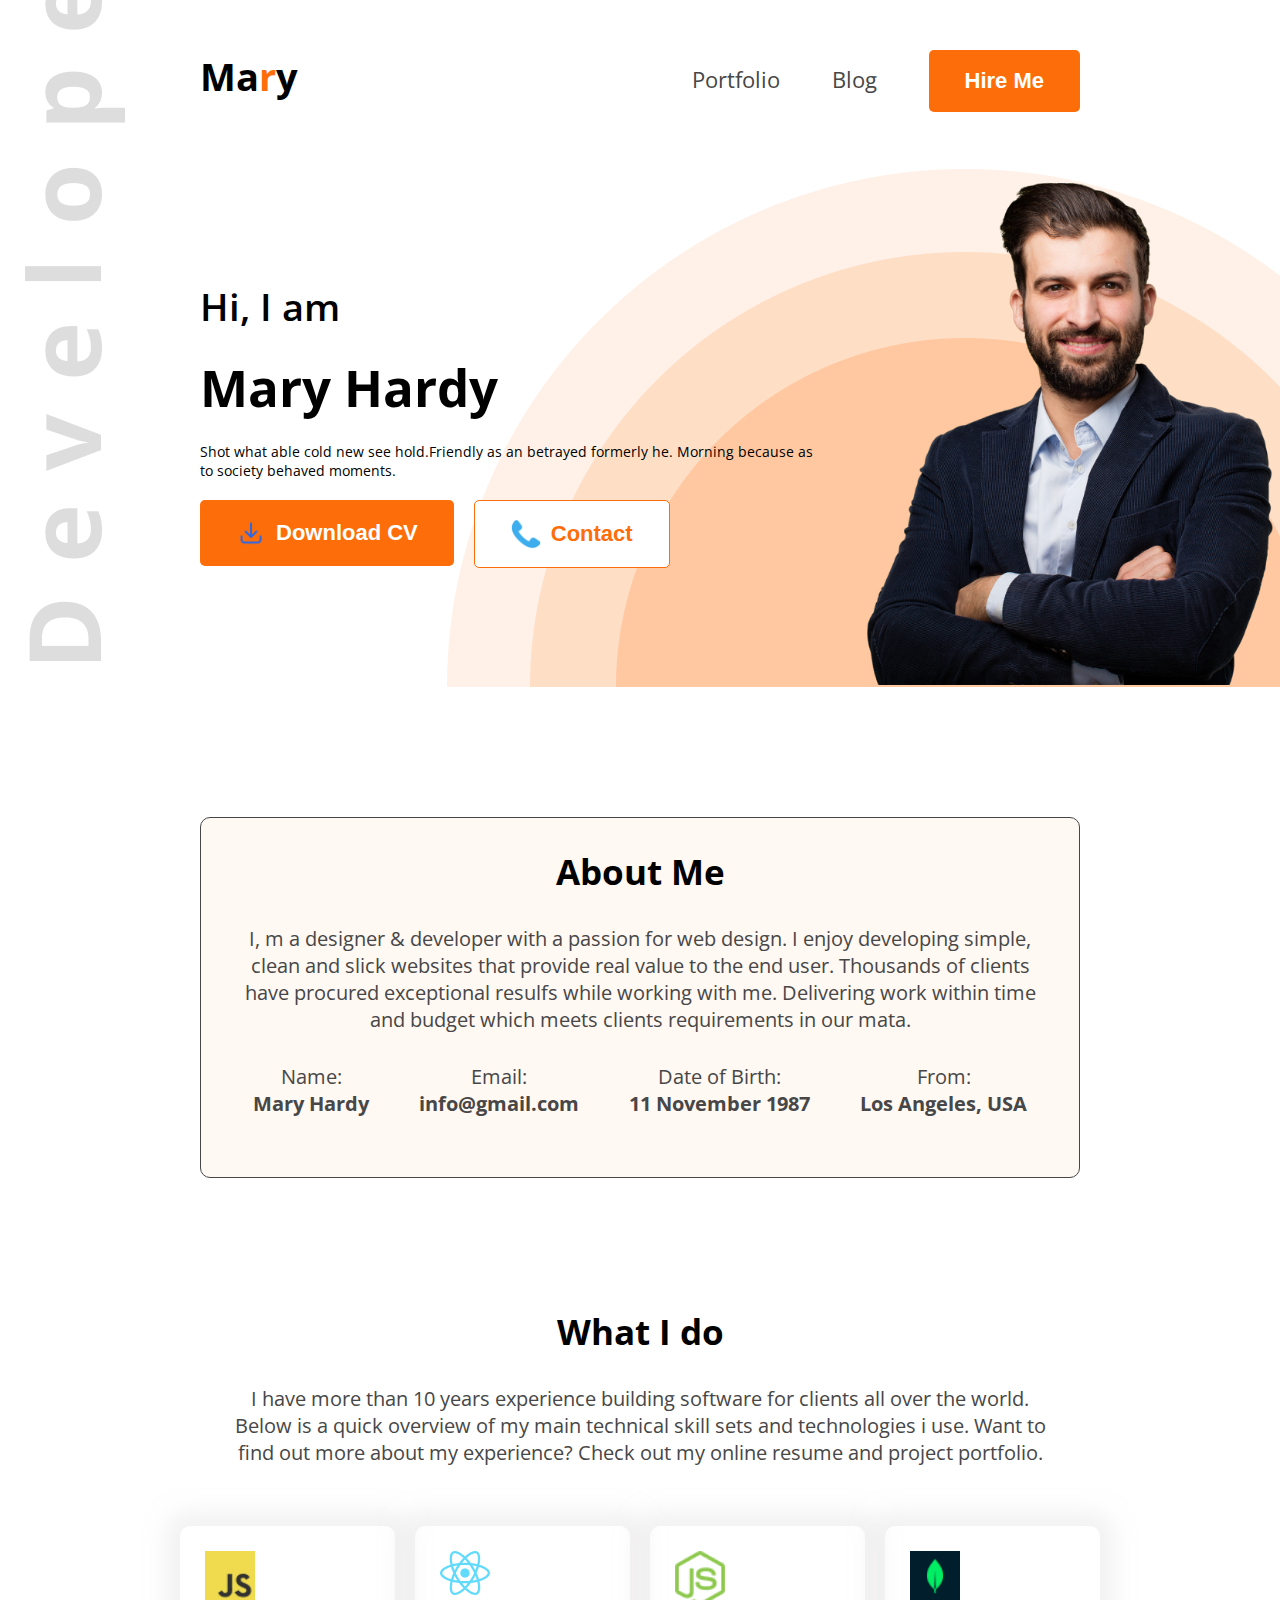
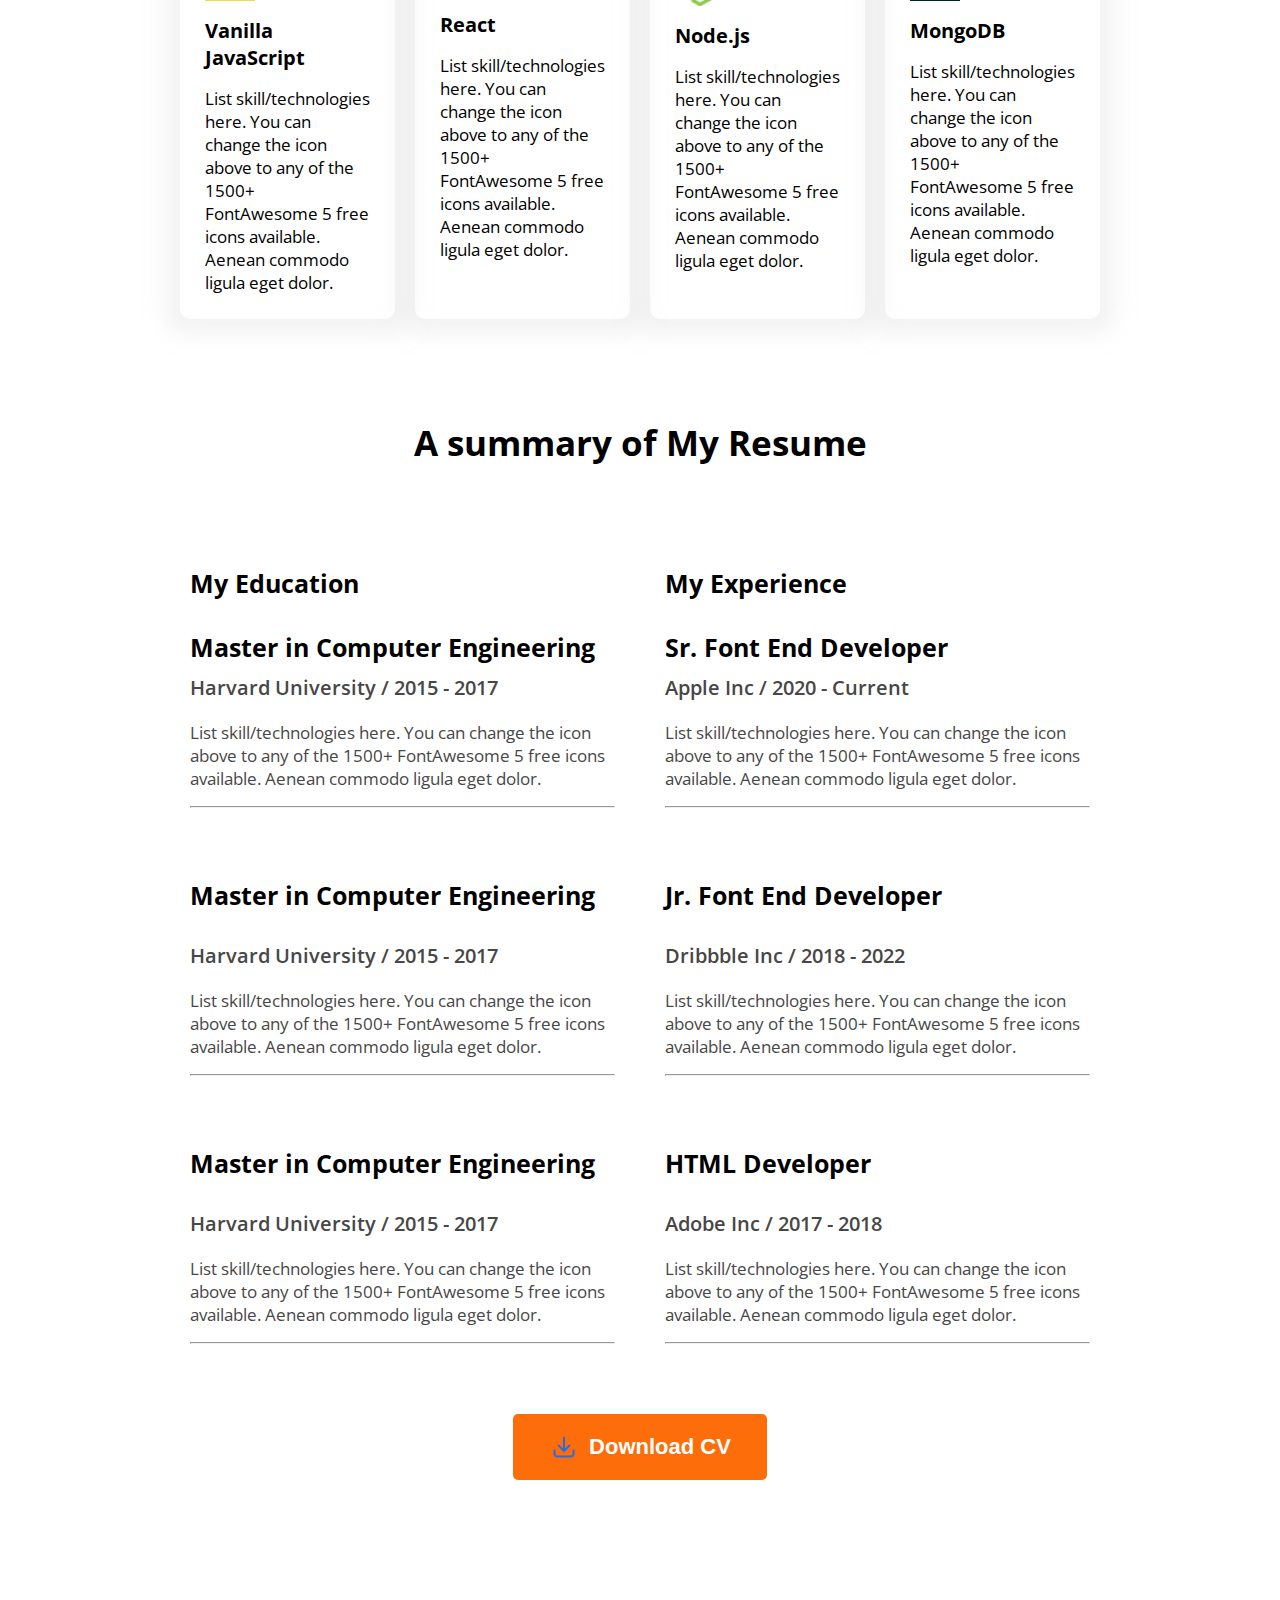
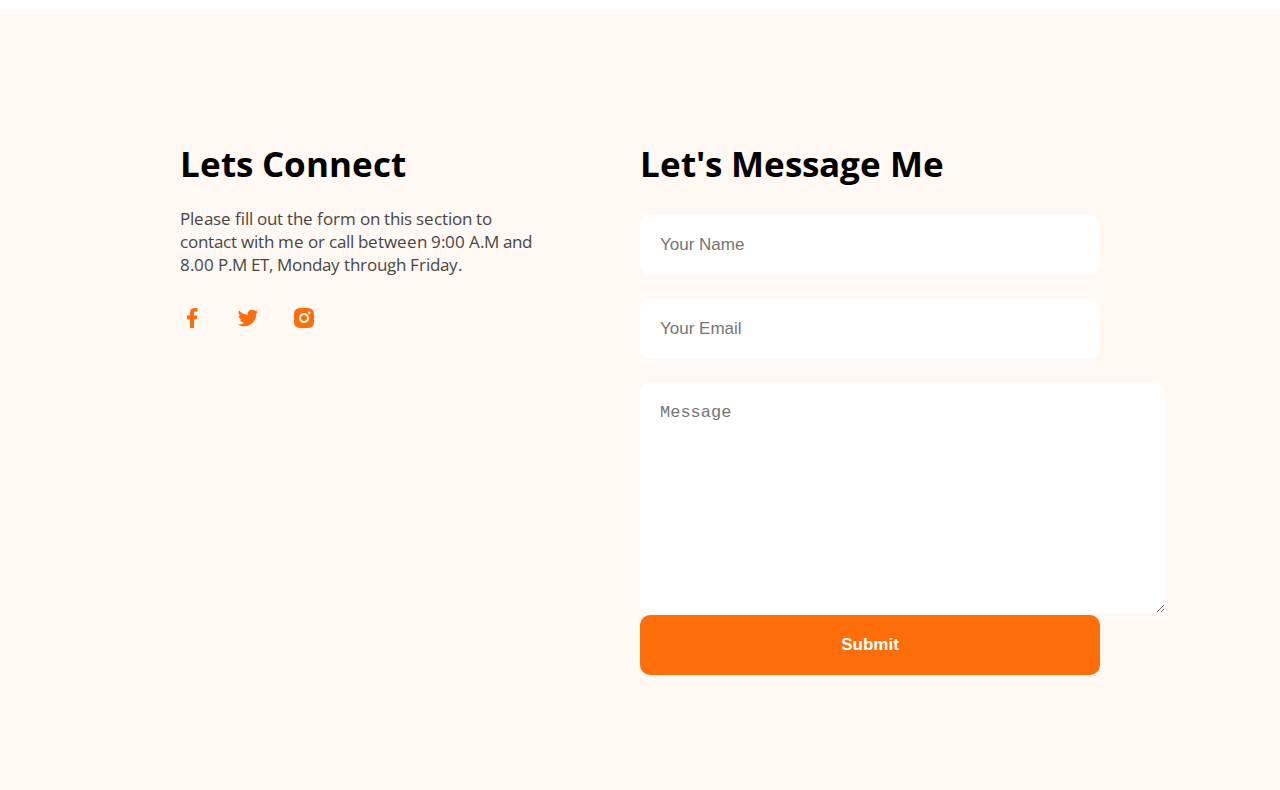
<file: index.html>
<!DOCTYPE html>
<html lang="en">
  <head>
    <meta charset="UTF-8" />
    <meta name="viewport" content="width=device-width, initial-scale=1.0" />
    <title>Portfolio</title>
    <link rel="stylesheet" href="style.css" />
  </head>
  <body>
    <nav class="nav-section">
      <section>
        <h3>Ma<span class="color">r</span>y</h3>
      </section>
      <section class="nav-a">
        <a id="portfolio" href="./portfolio.html" target="_blank">Portfolio</a>
        <a href="./blog.html" target="_blank">Blog</a
        >
        <a href="https://www.fiverr.com/users/badshanisan/seller_dashboard" target="_blank"><button class="btn">Hire Me</button></a>
      </section>
    </nav>
    <header>
      <section class="hero-section">
        <div class="text">
          <h3>Hi, I am</h3>
          <h1>Mary Hardy</h1>
          <p>
            Shot what able cold new see hold.Friendly as an betrayed formerly
            he. Morning because as to society behaved moments.
          </p>
          <div class="btn-s">
            <div class="parent">
              <button onclick="download()" class="btn">
                <img src="/images/download.png" />Download CV
              </button>
            </div>
            <div class="parent">
              <button onclick="call()" class="btn-contact">
                <img src="/images/phone.png" />Contact
              </button>
            </div>
          </div>
        </div>
        <div class="image-section">
            <div class="img">
                <img src="/images/hardy.png"/>
              </div>
              <div class="back"><img src="/images/header_bg.png"/></div>
        </div>
        <div class="dev-icon"><img src="/images/developer.png"/>
        </div>
      </section>
    </header>
    <main>
      <section class="about">
        <h2 class="m-b">About Me</h2>
        <p class="m-b">
          I, m a designer & developer with a passion for web design. I enjoy
          developing simple, clean and slick websites that provide real value to
          the end user. Thousands of clients have procured exceptional resulfs
          while working with me. Delivering work within time and budget which
          meets clients requirements in our mata.
        </p>
        <div class="info">
          <div class="name m-b">
            Name: <br />
            <span>Mary Hardy</span>
          </div>
          <div class="name m-b">
            Email: <br />
            <span>info@gmail.com</span>
          </div>
          <div class="name m-b">
            Date of Birth: <br />
            <span>11 November 1987</span>
          </div>
          <div class="name m-b">
            From: <br />
            <span>Los Angeles, USA</span>
          </div>
        </div>
      </section>
      <section class="about-2">
        <h2 class="m-b">What I do</h2>
        <p class="m-b">
          I have more than 10 years experience building software for clients all
          over the world. Below is a quick overview of my main technical skill
          sets and technologies i use. Want to find out more about my
          experience? Check out my online resume and project portfolio.
        </p>
      </section>
      <section class="card-section">
        <div class="card">
          <img src="/images/icons/js.png" />
          <h2>Vanilla JavaScript</h2>
          <p>
            List skill/technologies here. You can change the icon above to any
            of the 1500+ FontAwesome 5 free icons available. Aenean commodo
            ligula eget dolor.
          </p>
        </div>
        <div class="card">
          <img src="/images/icons/react.png" />
          <h2>React</h2>
          <p>
            List skill/technologies here. You can change the icon above to any
            of the 1500+ FontAwesome 5 free icons available. Aenean commodo
            ligula eget dolor.
          </p>
        </div>
        <div class="card">
          <img src="/images/icons/nodejs.png" />
          <h2>Node.js</h2>
          <p>
            List skill/technologies here. You can change the icon above to any
            of the 1500+ FontAwesome 5 free icons available. Aenean commodo
            ligula eget dolor.
          </p>
        </div>
        <div class="card">
          <img src="/images/icons/mongo.png" />
          <h2>MongoDB</h2>
          <p>
            List skill/technologies here. You can change the icon above to any
            of the 1500+ FontAwesome 5 free icons available. Aenean commodo
            ligula eget dolor.
          </p>
        </div>
      </section>
      <section>
        <h2 class="summary">A summary of My Resume</h2>
        <div class="all-sum">
          <div class="flex">
            <div class="all-summary">
            <h2>My Education</h2>
            <h3>Master in Computer Engineering</h3>
            <h4>Harvard University / 2015 - 2017</h4>
            <p>
              List skill/technologies here. You can change the icon above to any
              of the 1500+ FontAwesome 5 free icons available. Aenean commodo
              ligula eget dolor.
            </p>
            <br />
            <br />
            <hr />
          </div>
          <div class="all-summary">
            <h2>My Experience</h2>
            <h3>Sr. Font End Developer</h3>
            <h4>Apple Inc / 2020 - Current</h4>
            <p>
                List skill/technologies here. You can change the icon above 
                to any of the 1500+ FontAwesome 5 free icons available. Aenean commodo ligula eget dolor.
            </p>
            <br />
            <br />
            <hr />
          </div>
        </div>
          <div class="flex">
            <div class="all-summary">
            <h2>Master in Computer Engineering</h2>
            <h4>Harvard University / 2015 - 2017</h4>
            <p>
              List skill/technologies here. You can change the icon above to any
              of the 1500+ FontAwesome 5 free icons available. Aenean commodo
              ligula eget dolor.
            </p>
            <br />
            <br />
            <hr />
          </div>
          <div class="all-summary">
            <h2>Jr. Font End Developer</h2>
            <h4>Dribbble Inc / 2018 - 2022</h4>
            <p>
                List skill/technologies here. You can change the icon above 
                to any of the 1500+ FontAwesome 5 free icons available. Aenean commodo ligula eget dolor.
            </p>
            <br />
            <br />
            <hr />
          </div>
        </div>
          <div class="flex">
            <div class="all-summary">
            <h2>Master in Computer Engineering</h2>
            <h4>Harvard University / 2015 - 2017</h4>
            <p>
              List skill/technologies here. You can change the icon above to any
              of the 1500+ FontAwesome 5 free icons available. Aenean commodo
              ligula eget dolor.
            </p>
            <br />
            <br />
            <hr />
          </div>
          <div class="all-summary">
            <h2>HTML Developer</h2>
            <h4>Adobe Inc / 2017 - 2018</h4>
            <p>
                List skill/technologies here. You can change the icon above 
                to any of the 1500+ FontAwesome 5 free icons available. Aenean commodo ligula eget dolor.
            </p>
            <br />
            <br />
            <hr />
          </div>
        </div>
        <div class="parent">
            <button onclick="download()" class="btn">
              <img src="/images/download.png" />Download CV
            </button>
          </div>
      </section>
    </main>
    <footer class="footer">
        <div class="lets-connect">
            <h2>Lets Connect</h2>
            <p>Please fill out the form on this section to contact with me or call between 9:00 A.M and 8.00 P.M ET, Monday through Friday.</p>
            <div class="icons">
                <a target="_blank" href="https://web.facebook.com/badsha.nisan/">  <img src="/images/icons/facebook.png"></a>
               <a href="#"> <img src="/images/icons/twitter.png"></a>
                <a href="#"><img src="/images/icons/insta.png"></a>
            </div>
        </div>
        <div class="form">
            <h2>Let's Message Me</h2>
             <form id="form">
                <input type="text" name="text" id="name" placeholder="Your Name">
                <input type="email" name="email" id="email" placeholder="Your Email">
                <textarea name="message" id="message" cols="46" rows="10" placeholder="Message"></textarea>
                <input type="submit" value="Submit"  class="btn">
                <p id="status"></p>
            </form>
        </div>
    </footer>
    <script src="./index.js"></script>
  </body>
</html>
</file>
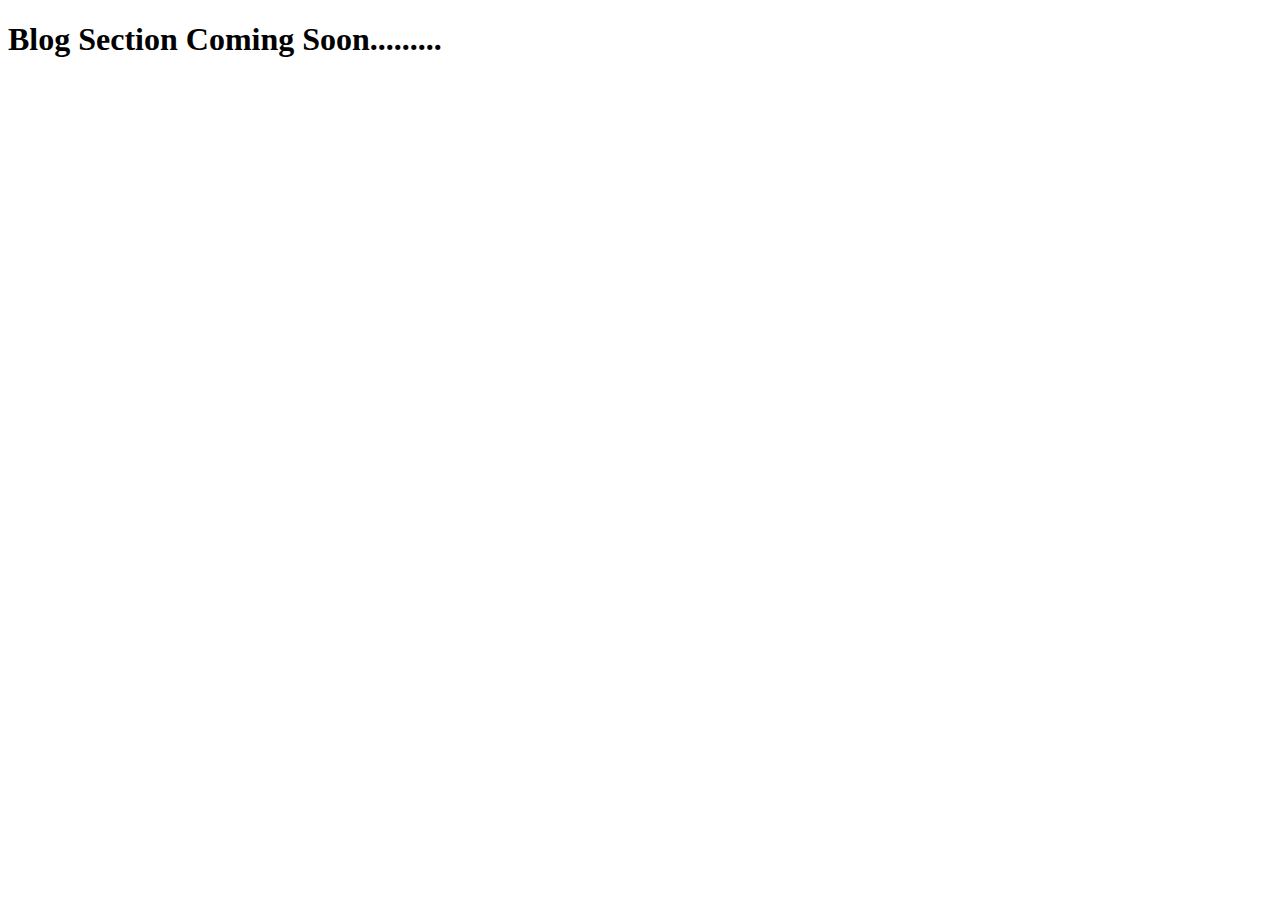
<file: blog.html>
<!DOCTYPE html>
<html lang="en">
  <head>
    <meta charset="UTF-8" />
    <meta name="viewport" content="width=device-width, initial-scale=1.0" />
    <title>Blog</title>
  </head>
  <body>
    <h1>Blog Section Coming Soon.........</h1>
  </body>
</html>
</file>
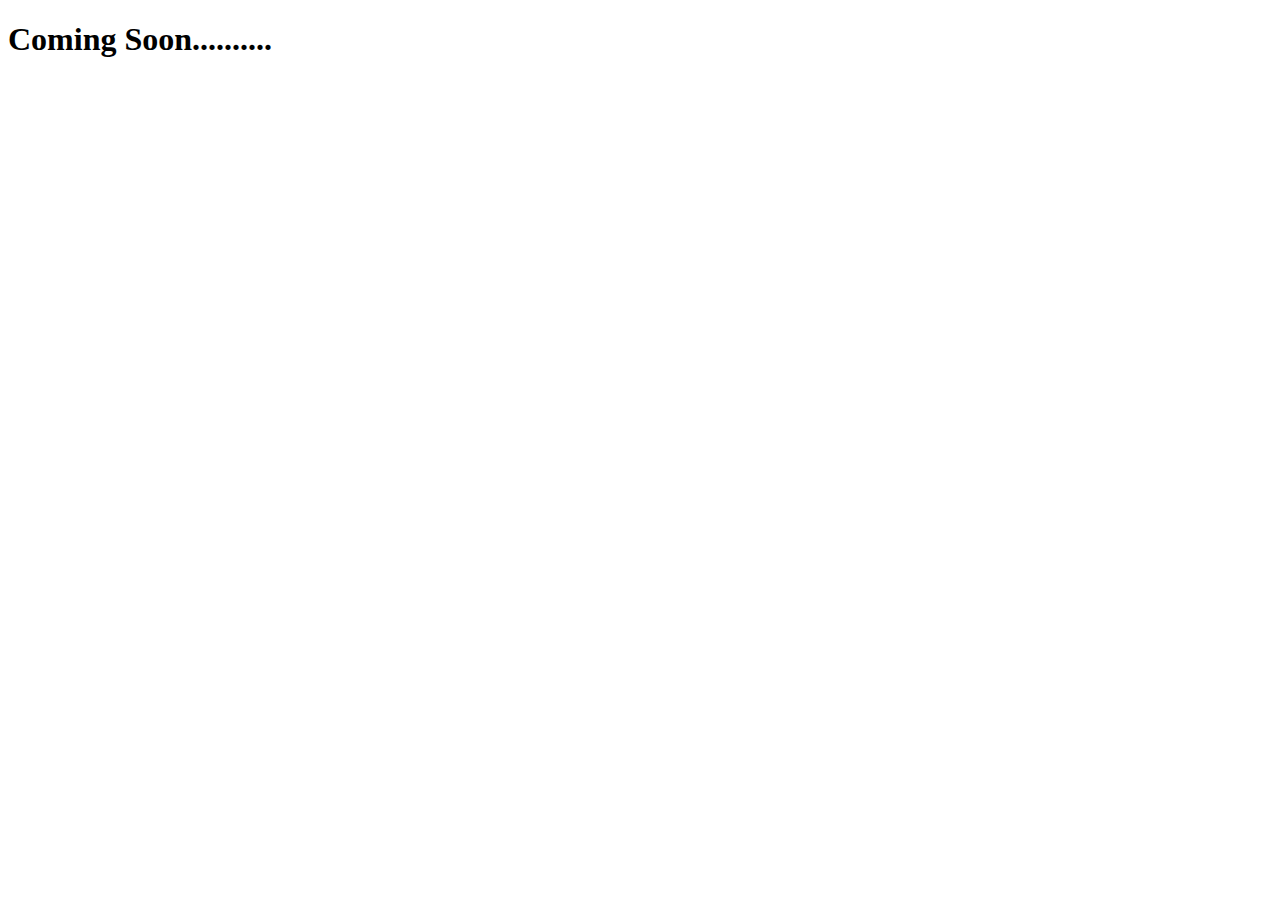
<file: portfolio.html>
<!DOCTYPE html>
<html lang="en">
  <head>
    <meta charset="UTF-8" />
    <meta name="viewport" content="width=device-width, initial-scale=1.0" />
    <title>Portfolio</title>
  </head>
  <body>
    <h1>Coming Soon..........</h1>
  </body>
</html>
</file>
<file: style.css>
@import url("https://fonts.googleapis.com/css2?family=Open+Sans:ital,wght@0,300..800;1,300..800&display=swap");

* {
  margin: 0;
  padding: 0;
  box-sizing: border-box;
  font-size: 62.5%;
}
:root {
  --color-primary: #fd6e0a;
  --color-dar-2: #474747;
}
.m-b {
  margin-bottom: 30px;
}
body {
  max-width: 1600px;
  height: auto;
  font-family: "Open Sans", sans-serif;
  margin: 0 auto;
}
h3,
.color {
  font-size: clamp(3rem, 3vw, 4.5rem);
}
.color {
  color: var(--color-primary);
}
.nav-section {
  display: flex;
  justify-content: space-between;
  margin: 50px 200px;
}
.nav-a > a {
  margin-left: 50px;
  font-size: clamp(1.8rem, 4vw, 2.2rem);
  color: var(--color-dar-2);
  text-decoration: none;
}
.nav-a > a:focus {
  text-decoration: underline;
  color: purple;
}
.btn {
  font-size: clamp(1.8rem, 4vw, 2.2rem);
  background-color: var(--color-primary);
  outline: none;
  border: none;
  padding: 18px 36px;
  border-radius: 5px;
  color: #fff;
  font-weight: bold;
  cursor: pointer;
  transition: transform 0.15s;
}
.btn:hover,
.btn-contact:hover {
  background-color: #d45405;
  transform: scale(0.95);
  color: cadetblue;
}
.btn:active {
  background-color: #fd6e0a;
}
.btn-contact {
  font-size: clamp(1.8rem, 4vw, 2.2rem);
  background-color: #fff;
  outline: none;
  border: 1px solid var(--color-primary);
  padding: 18px 36px;
  border-radius: 5px;
  color: var(--color-primary);
  font-weight: bold;
  cursor: pointer;
  transition: transform 0.15s;
}
.btn > img,
.btn-contact > img {
  height: 30px;
  margin-right: 10px;
}
.parent > .btn,
.parent > .btn-contact {
  display: inline-flex;
  align-items: center;
  justify-content: center;
}
.btn-s {
  display: flex;
  gap: 20px;
}
.text {
  margin-left: 200px;
  max-width: 50%;
}
.image-section {
  max-width: 50%;
}
.text > h3 {
  font-size: clamp(3rem, 3vw, 4.5rem);
  font-weight: 600;
  margin-bottom: 20px;
}
.text > h1 {
  font-size: clamp(3.5rem, 4vw, 7.5rem);
  font-weight: bold;
  margin-bottom: 20px;
}
.text > p {
  font-size: clamp(1.4rem, 1vw, 2rem);
  margin-bottom: 20px;
}

.hero-section {
  display: flex;
  justify-content: center;
  align-items: center;
  position: relative;
  margin-bottom: 130px;
}
.img {
  width: 100%;
}
.img > img {
  max-width: 100%;
  height: auto;
}
.back {
  width: 100%;
}
.back > img {
  max-width: 100%;
  height: auto;
  position: absolute;
  right: 0;
  bottom: 0;
  z-index: -1;
}
.dev-icon > img {
  max-width: 100%;
  height: auto;
  position: absolute;
  left: 25px;
  bottom: 25px;
}
.about {
  margin: 0 200px;
  background-color: #fff8f3;
  border-radius: 10px;
  padding: 30px;
  text-align: center;
  border: 1px solid var(--color-dar-2);
}
.about-2 {
  margin: 0 200px;
  border-radius: 10px;
  padding: 30px;
  text-align: center;
  margin-top: 100px;
}
.about > h2,
.about-2 > h2 {
  font-size: clamp(2.5rem, 4vw, 3.5rem);
  font-weight: bold;
}
.about > p,
.about-2 > p {
  font-size: clamp(1.2rem, 3vw, 2rem);
  color: var(--color-dar-2);
}
.info {
  display: flex;
  justify-content: center;
  align-items: center;
  gap: 50px;
}
.name {
  font-size: clamp(1.5rem, 3vw, 2rem);
  color: var(--color-dar-2);
}
.name > span {
  font-size: clamp(1.5rem, 3vw, 2rem);
  font-weight: bold;
}
.card-section {
  margin: 0 180px;
  display: flex;
  gap: 20px;
}
.card {
  display: flex;
  flex-direction: column;
  gap: 16px;
  padding: 25px;
  max-width: 270px;
  border-radius: 10px;
  box-shadow: 0 0 20px 15px rgb(234, 232, 232, 0.5);
}
.card > img {
  width: 50px;
}
.card > h2 {
  font-size: clamp(1.5rem, 3vw, 2rem);
  font-weight: bold;
}
.card > p {
  font-size: clamp(1.2rem, 2vw, 1.7rem);
}
.summary {
  font-size: clamp(2.5rem, 4vw, 3.5rem);
  font-weight: bold;
  text-align: center;
  margin: 100px;
}
.all-summary {
  width: 500px;
}
.all-summary > h2 {
  font-size: clamp(2rem, 4vw, 2.5rem);
  font-weight: bold;
  margin-bottom: 30px;
}
.all-summary > h3 {
  font-size: clamp(2rem, 4vw, 2.5rem);
  font-weight: bold;
  margin-bottom: 10px;
}
.all-summary > h4 {
  font-size: clamp(1.5rem, 3vw, 2rem);
  font-weight: 600;
  margin-bottom: 20px;
  color: var(--color-dar-2);
}
.all-summary > p {
  font-size: clamp(1.2rem, 2vw, 1.7rem);
  color: var(--color-dar-2);
}
.all-sum {
  margin: 0 180px;
  display: flex;
  align-items: center;
  flex-direction: column;
  gap: 70px;
  margin-bottom: 130px;
}
.flex {
  max-width: 900px;
  display: flex;
  gap: 50px;
}
.footer {
  max-width: 1600px;
  max-height: 780px;
  background-color: #fff8f3;
  padding: 130px 180px;
  display: flex;
  gap: 100px;
}
.lets-connect {
  max-width: 50%;
}
.lets-connect > h2 {
  font-size: clamp(2.5rem, 4vw, 3.5rem);
  font-weight: bold;
  margin-bottom: 20px;
}
.lets-connect > p {
  font-size: clamp(1.2rem, 2vw, 1.7rem);
  color: var(--color-dar-2);
  margin-bottom: 30px;
}
.icons > a > img {
  margin-right: 30px;
}
.form > h2 {
  font-size: clamp(2.5rem, 4vw, 3.5rem);
  margin-bottom: 28px;
}
.form > form > input {
  font-size: clamp(1.2rem, 2vw, 1.7rem);
  padding: 20px;
  width: 460px;
  margin-bottom: 24px;
  outline: 0;
  /* outline: 1px solid #fd6e0a; */
  border-radius: 10px;
  border: none;
  transition: 0.25s;
}
.form > form > input:focus {
  outline: 1px solid #fd6e0a;
}
.form {
  max-width: 50%;
}
form > textarea {
  font-size: clamp(1.2rem, 2vw, 1.7rem);
  color: var(--color-dar-2);
  padding: 20px;
  outline: 0;
  border: none;
  /* border: 1px solid #d45405; */
  border-radius: 10px;
  transition: 0.5s;
}
form > textarea:focus {
  outline: 1px solid #fd6e0a;
}

#status{
  font-size: 1.8rem;
}
</file>
